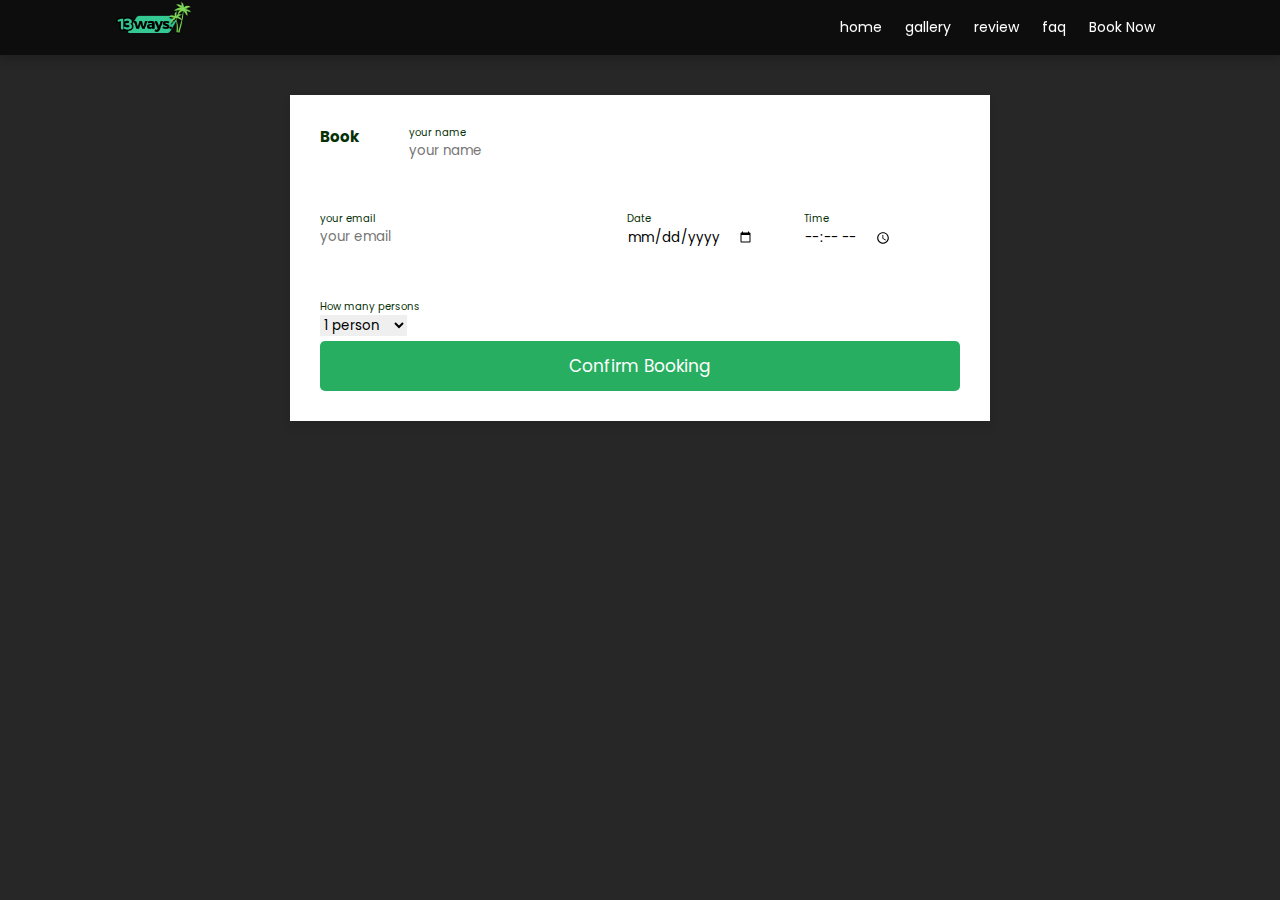
<file: Web Design Group Assignment/booking details.html>
<!DOCTYPE html>
<html lang="en">
<head>
    <meta charset="UTF-8">
    <title>Booking</title>
    <!-- custom css file link  -->
    <link rel="stylesheet" href="style-payment.css">
    <!--fonts link-->
    <link rel="stylesheet" href="https://cdnjs.cloudflare.com/ajax/libs/font-awesome/6.4.2/css/all.min.css">

</head>
<body>
    <!--header-->
    <header class="header">

        <a href ="index.html" class="logo">
          <img src="logo_bg_cropped.png" alt="Logo" style="width: 80px;">
        </a>
  
        <nav class="navbar">
          <a href="index.html">home</a>
          <a href="#gallery">gallery</a>
          <a href="#review">review</a>
          <a href="#faq">faq</a>
          <a href="#booking" class="btn">Book Now</a>
        </nav>
      
        <div id="menu-btn" class="fas fa-bars"></div>
  
    </header>
    <!--end header-->

    <div class="container">
        <form action="">
            <div class="row">
                <h2 class="title">Book</h2>
                <div class="inputBox">
                    <p>your name</p>
                    <input type="text" placeholder="your name">
                </div>
                <div class="inputBox">
                    <p>your email</p>
                    <input type="email" placeholder="your email">
                </div>
                <div class="inputBox">
                    <p>Date</p>
                    <input type="date">
                </div>
                <div class="inputBox">
                    <p>Time</p>
                    <input type="time">
                </div>
                <div class="inputBox">
                    <p>How many persons</p>
                    <select name="select" id="#">
                        <option value="1">1 person</option>
                        <option value="2">2 persons</option>
                        <option value="3">3 persons</option>
                        <option value="4">4 persons</option>
                        <option value="5">5 persons</option>
                    </select>
                </div>
            </div>
            <input type="submit" value="Confirm Booking" class="submit-btn">
        </form>

    </div>
    <script src="script.js"></script>
</body>
</html>
</file>
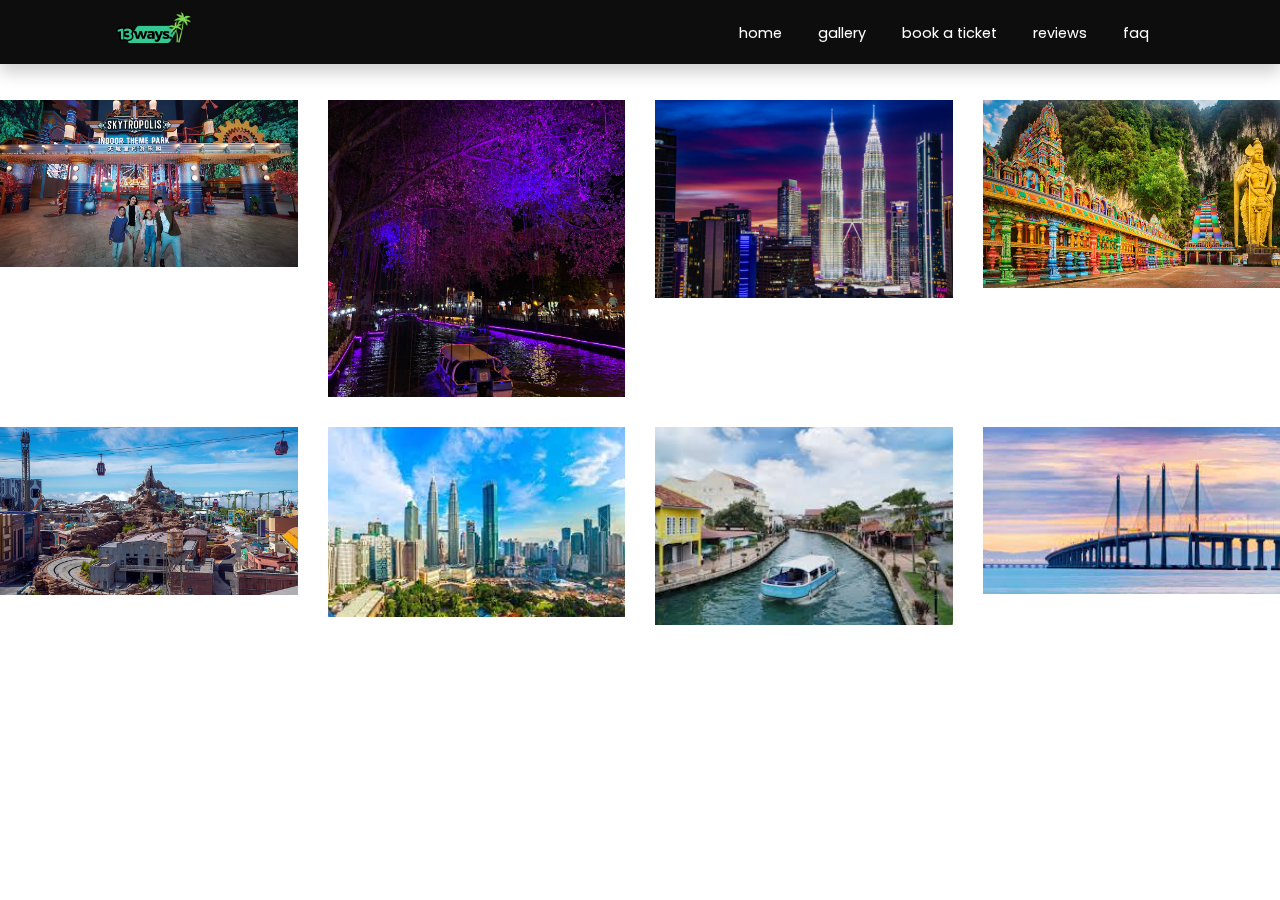
<file: Web Design Group Assignment/gallery.html>
<!DOCTYPE html>
<html>
<head>
    <meta name="viewport" content="width=device-width, initial-scale=1.0">
    <title>Image Gallery</title>
    <link rel="stylesheet" href="style-gallery.css">
</head>
<body>
    <header class="header">

        <a href ="index.html" class="logo">
            <img src="logo_bg_cropped.png" alt="Logo" style="width: 80px;">
        </a>

        <nav class="navbar">
            <a href="index.html">home</a>
            <a href="gallery.html">gallery</a>
            <a href="#availability">book a ticket</a>
            <a href="#review">reviews</a>
            <a href="#faq">faq</a>
        </nav>
    </header>
    <div class="full-img"id="fullImgBox">
        <img src="backgroundimg.jpg"id="fullImg">
        <span onclick="closeFullImg()">X</span>
    </div>
    <div class="img-gallery">
        <img src="genting2.jpeg" onclick="openFullImg(this.src)">
        <img src="night_melaka_river.jpg" onclick="openFullImg(this.src)">
        <img src="night_kltour3.jpg" onclick="openFullImg(this.src)">
        <img src="batucave.jpg" onclick="openFullImg(this.src)">
        <img src="genting7.jpeg" onclick="openFullImg(this.src)">
        <img src="kl2.jpg" onclick="openFullImg(this.src)">
        <img src="melaka_river.jpg" onclick="openFullImg(this.src)">
        <img src="penang1.jpg" onclick="openFullImg(this.src)">
    </div>
    
    <script>

        var fullImgBox = document.getElementById("fullImgBox");
        var fullImgBox = document.getElementById("fullImg");

        function openFullImg(pic){
        fullImgBox.style.display = "flex";
        fullImg.src = pic;
        }


        function closeFullImg(){
        fullImgBox.style.display = "none";
        }
    </script>
</body>
</html>
</file>
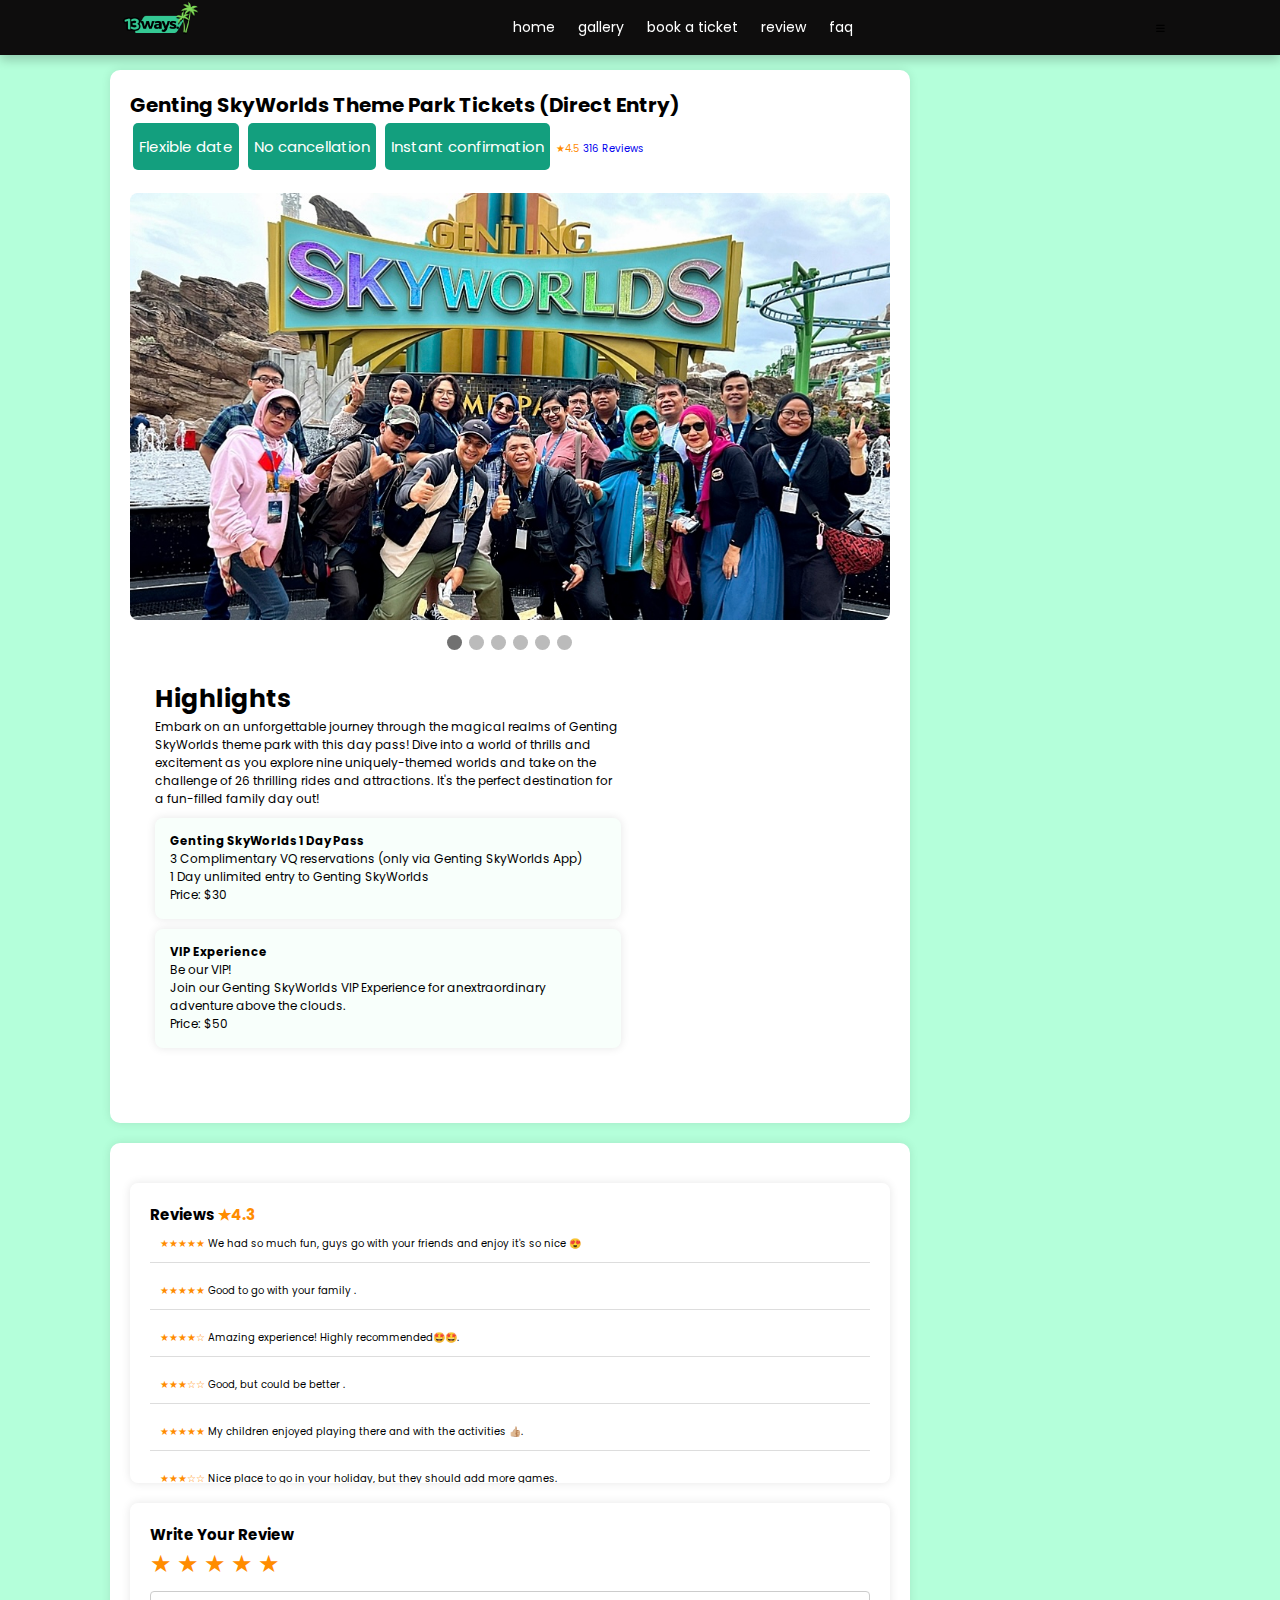
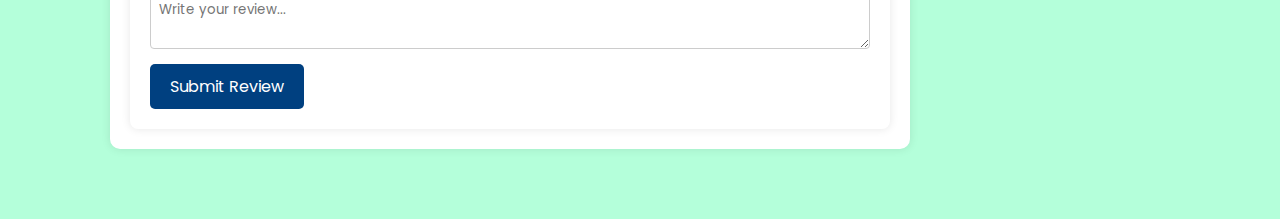
<file: Web Design Group Assignment/genting_page.html>
<!DOCTYPE html>
<html lang="en">
    <head>
        <meta charset="UTF-8">
        <meta name="viewport" content="width=device-width, initial-scale=1.0">
        <title>Genting SkyWorlds - Book A Ticket</title>

        <!-- custom css file link  -->
        <link rel="stylesheet" href="style-destinations.css">
        <!-- icons -->
        <link href='https://unpkg.com/boxicons@2.1.4/css/boxicons.min.css' rel='stylesheet'>
        <!-- fonts -->
        <link rel="stylesheet" href="https://cdnjs.cloudflare.com/ajax/libs/font-awesome/6.4.2/css/all.min.css">
    </head>

    <body>
        <header class="header">

            <a href ="index.html" class="logo">
                <img src="logo_bg_cropped.png" alt="Logo" style="width: 80px;">
            </a>
    
            <nav class="navbar">
                <a href="index.html">home</a>
                <a href="gallery.html">gallery</a>
                <a href="#activity-container">book a ticket</a>
                <a href="#review">review</a>
                <a href="#faq">faq</a>
            </nav>
            <div id="menu-btn" class="fas fa-bars"></div>
        </header>

        <section>
            <h1>Genting SkyWorlds Theme Park Tickets (Direct Entry)</h1>
                <button class="info-btn">Flexible date</button>
                <button class="info-btn">No cancellation</button>
                <button class="info-btn">Instant confirmation</button>
                <span class="stars">★4.5</span>
                <a href="#reviews">316 Reviews</a>

            <div class="slideshow-container">
                <div class="mySlides">
                    <img class="slideshow-image" src="genting_skyworld2.jpeg" alt="Slide 1">
                </div>

                <div class="mySlides">
                    <img class="slideshow-image" src="genting3.jpeg" alt="Slide 2">
                </div>
                <div class="mySlides">
                    <img class="slideshow-image" src="genting4.jpeg" alt="Slide 1">
                </div>

                <div class="mySlides">
                    <img class="slideshow-image" src="genting7.jpeg" alt="Slide 1">
                </div>

                <div class="mySlides">
                    <img class="slideshow-image" src="genting8.jpeg" alt="Slide 2">
                </div>
                <div class="mySlides">
                    <img class="slideshow-image" src="genting_skyworld.jpeg" alt="Slide 1">
                </div>


                <div class="dot-container">
                    <span class="dot"></span>
                    <span class="dot"></span>
                    <span class="dot"></span>
                    <span class="dot"></span>
                    <span class="dot"></span>
                    <span class="dot"></span>
                </div>
            </div>        

            <div class="activity-container">
                <div class="activity-details">
                    <h2>Highlights</h2>
                    <p>Embark on an unforgettable journey through the magical realms of Genting SkyWorlds theme park with this day pass! Dive into a world of thrills and excitement as you explore nine uniquely-themed worlds and take on the challenge of 26 thrilling rides and attractions. It's the perfect destination for a fun-filled family day out!
                        <div class="bottom-up">
                        </div>
                    </p>

                        <div class="plans">
                            <div class="plan" onclick="selectPlan('Basic Plan', 30)">
                                <h3>Genting SkyWorlds 1 Day Pass</h3>
                                <p>3 Complimentary VQ reservations (only via Genting SkyWorlds App)</p>

                            <p> 1 Day unlimited entry to Genting SkyWorlds</p>
                                <p>Price: $30</p>
                            </div>

                            <div class="plan" onclick="selectPlan('Premium Plan', 50)">
                                <h3>VIP Experience</h3>
                                <p>Be our VIP!</p>
                                <p>Join our Genting SkyWorlds VIP Experience for anextraordinary adventure above the clouds.</p>
                                <p>Price: $50</p>
                            </div>
                        </div>
                </div>

                <div id="selected-plan-info" style="display: none;">
                    <div class="quantity-section">
                        <h2>Quantity</h2>
                        <label for="participants">Participants:</label>
                        <input type="number" id="participants" name="participants" value="1" min="1">
                    </div>

                    <button class="select-button" onclick="showCheckoutPage()">Select</button>
                </div>

                <div id="checkout-page" style="display: none;">
                    <h2>Checkout Page</h2>

                    <div>
                        <p>Selected Plan: <span id="selected-plan">[Selected Plan]</span></p>
                        <p>Participants: <span id="participants-quantity">0</span></p>
                        <p>Total Amount: $<span id="total-amount">0.00</span></p>
                    </div>

                    <div class="checkout-container">
                        <button class="checkout-button" onclick="editBooking()">Edit Booking</button>
                        <button class="checkout-button" onclick="proceedToPayment()">Proceed to Payment</button>
                    </div>
                </div>
        </section>

        <section>
            <div class="reviews-section" id="reviews">
                <h2>Reviews  <span class="stars">★4.3</span></h2>
                <div class="review">
                    <p><span class="stars">★★★★★</span> We had so much fun, guys go with your friends and enjoy it's so nice 😍</p>
                </div>
                <div class="review">
                    <p><span class="stars">★★★★★</span> Good to go with your family .</p>
                </div>

                <div class="review">
                    <p><span class="stars">★★★★☆</span> Amazing experience! Highly recommended🤩🤩.</p>
                </div>
                <div class="review">
                    <p><span class="stars">★★★☆☆</span> Good, but could be better .</p>
                </div>
                <div class="review">
                    <p><span class="stars">★★★★★</span> My children enjoyed playing there and with the activities 👍🏼.</p>
                </div>
                <div class="review">
                    <p><span class="stars">★★★☆☆</span> Nice place to go in your holiday, but they should add more games.</p>
                </div>            
                <div class="expand-button" onclick="toggleReviews()">See More Reviews</div>
            </div>
            
            <div class="write-review-section">
                <h2>Write Your Review</h2>
                <div class="stars-container">
                    <div class="star" onclick="rateStar(1)">&#9733;</div>
                    <div class="star" onclick="rateStar(2)">&#9733;</div>
                    <div class="star" onclick="rateStar(3)">&#9733;</div>
                    <div class="star" onclick="rateStar(4)">&#9733;</div>
                    <div class="star" onclick="rateStar(5)">&#9733;</div>
                </div>
                <textarea id="review-text" placeholder="Write your review..."></textarea>
                <button id="submit-review" onclick="submitReview()">Submit Review</button>
            </div>
        </section>
<script src="script-genting.js"></script>
<body>
</html>
</file>
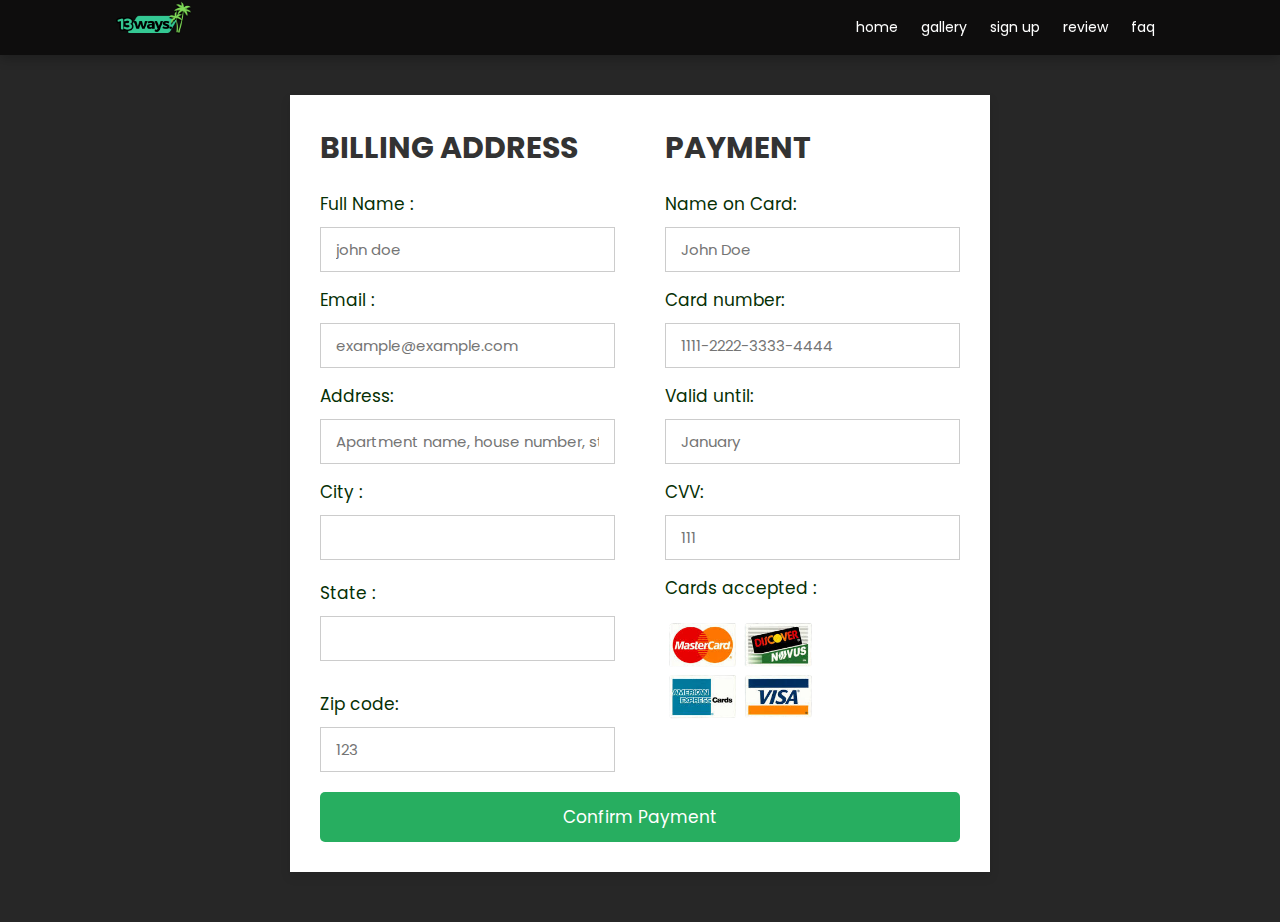
<file: Web Design Group Assignment/payment.html>
<!DOCTYPE html>
<html lang="en">
<head>
    <meta charset="UTF-8">
    <meta name="viewport" content="width=device-width, initial-scale=1.0">
    
    <!-- custom css file link  -->
    <link rel="stylesheet" href="style-payment.css">
    <!--fonts link-->
    <link rel="stylesheet" href="https://cdnjs.cloudflare.com/ajax/libs/font-awesome/6.4.2/css/all.min.css">

</head>
<body>
    <!--header-->
    <header class="header">

        <a href ="index.html" class="logo">
          <img src="logo_bg_cropped.png" alt="Logo" style="width: 80px;">
        </a>
  
        <nav class="navbar">
          <a href="index.html">home</a>
          <a href="#gallery">gallery</a>
          <a href="#signup">sign up</a>
          <a href="#review">review</a>
          <a href="#faq">faq</a>
        </nav>
        
      </header>
    <!--end header-->

    <div class="container">

        <form action="">

            <div class="row">

                <div class="col">

                    <h3 class="title">Billing Address</h3>
                    <div class="inputBox">
                        <span>Full Name :</span>
                        <input type="text" placeholder="john doe ">
                    </div>
                    <div class="inputBox">
                        <span>Email :</span>
                        <input type="text" placeholder="example@example.com ">
                    </div>
                    <div class="inputBox">
                        <span>Address:</span>
                        <input type="text" placeholder="Apartment name, house number, street - locality">
                    </div>
                    <div class="inputBox">
                        <span>City :</span>
                        <input type="text">
                    </div>
                    <div class="flex">
                        <div class="inputBox">
                            <span>State :</span>
                            <input type="text">
                        </div>
                    </div>
                    <div class="inputBox">
                        <span>Zip code:</span>
                        <input type="number" placeholder="123">
                    </div>
                </div>

                <div class="col">
                    
                    <h3 class="title">Payment</h3>
                    <div class="inputBox">
                        <span>Name on Card: </span>
                        <input type="email" placeholder="John Doe">
                    </div>
                    <div class="inputBox">
                        <span>Card number: </span>
                        <input type="number" placeholder="1111-2222-3333-4444">
                    </div>
                    <div class="inputBox">
                        <span>Valid until: </span>
                        <input type="text" placeholder="January">
                    </div>
                    <div class="inputBox">
                        <span>CVV: </span>
                        <input type="number" placeholder="111">
                    </div>
                    <div class="inputBox">
                        <span>Cards accepted :</span>
                    </div>
                        <img src="cards_accepted.png" width="150px">
                </div>
            </div>

            <input type="submit" value="Confirm Payment" class="submit-btn">
        </form>
    </div>
    
    <script src="script.js"></script>

</body>
</html>
</file>
<file: Web Design Group Assignment/style-payment.css>
@import url('https://fonts.googleapis.com/css2?family=Poppins:wght@100;300;400;500;600&display=swap');

:root{
    --light-blue:  rgb(66, 231, 204);
    --dark-blue: rgb(4, 16, 56);
    --dark-green: rgb(6, 48, 5);
    --light-green: rgb(51, 184, 10);
    --black: #0e0d0d;
    --white: #fff;

    --box-shadow: 0 .5rem 1rem rgba(0, 0, 0, 0.2);
}

*{
  font-family: 'Poppins', sans-serif;
  margin:0; padding:0;
  box-sizing: border-box;
  scroll-behavior: smooth;
  text-decoration: none;
  outline: none; border:none;
  transition: all .2s linear;
}

.logo{
    padding: 0; margin: 0;
    max-height: fit-content;

}
.header{
    position: fixed;
    top: 0; left: 0; right: 0;
    z-index: 1000;
    background: var(--black);
    box-shadow: var(--box-shadow);
    display: flex;
    align-items: center;
    justify-content: space-between;
    padding: 2rem 9%;
    height: 55px;
}

html{
  font-size: 62.5%;
  overflow-x: hidden;
  scroll-padding-top: 9rem;
  scroll-behavior: smooth;
}

.header .navbar a{
    font-size: 1.4rem;
    color: var(--white);
    margin: 0 1rem;
}

.header .navbar a:hover{
    color: var(--light-green);
}

.header .navbar .btn{
    margin-top: 0;
    color: var(--white);
}

.header .navbar .btn:hover{
    color: var(--white);
}

#menu-btn{
  display: none;
  font-size: 2.5rem;
  margin-left: 1.7rem;
  cursor: pointer;
  color: var(--light-green);
}

body{
    color: var(--dark-green);
    background: rgb(39, 39, 39); 
    padding-top: 55px;                                                                                                                                                                                                       
}

.container{
  display: flex;
  justify-content: center;
  align-items: center;
  min-height: calc(100vh-55px);
}

.container form{
  margin-top: 4rem;
  margin-bottom: 5rem;
  padding:3rem;
  width:700px;
  background: #fff;
  box-shadow: 0 5px 10px rgba(0,0,0,.1);
}

.container form .row{
  display: flex;
  flex-wrap: wrap;
  gap:5rem;
}

.container form .row .col{
  flex:1 1 250px;
}

.container form .row .col .title{
  font-size: 3rem;
  color:#333;
  padding-bottom: 5px;
  text-transform: uppercase;
}

.container form .row .col .inputBox{
  margin:15px 0;
}

.container form .row .col .inputBox span{
  margin-bottom: 10px;
  display: block;
  font-size: 1.7rem;
}

.container form .row .col .inputBox input{
  width: 100%;
  border:1px solid #ccc;
  padding:10px 15px;
  font-size: 15px;
  text-transform: none;
}

.container form .row .col .inputBox input:focus{
  border:1px solid #000;
}

.container form .row .col .flex{
  display: flex;
  gap:15px;
}

.container form .row .col .flex .inputBox{
  margin-top: 5px;
}

.container form .row .col .inputBox img{
  height: 34px;
  margin-top: 5px;
  filter: drop-shadow(0 0 1px #000);
}

.container form .submit-btn{
  width: 100%;
  padding:12px;
  border-radius: .5rem;
  font-size: 17px;
  background: #27ae60;
  color:#fff;
  margin-top: 5px;
  cursor: pointer;
}

.container form .submit-btn:hover{
  background: #2ecc71;
}
</file>
<file: Web Design Group Assignment/style-gallery.css>
@import url('https://fonts.googleapis.com/css2?family=Poppins:ital,wght@0,100;0,200;0,300;0,400;0,500;0,600;1,700&display=swap');

:root{
    --light-blue:  rgb(66, 231, 204);
    --dark-blue: rgb(4, 16, 56);
    --dark-green: rgb(6, 48, 5);
    --light-green: rgb(180, 255, 218);
    --green: rgb(51, 184, 10);
    --black: #0e0d0d;
    --white: #fff;
    --aqua: rgb(0, 252, 176);
    --dark-aqua: rgb(69, 103, 12);
    --grey: rgb(62, 71, 71);

    --box-shadow: 0 .5rem 1rem rgba(0, 0, 0, 0.2);
}

*{
    font-family: 'Poppins', sans-serif;
    padding: 0; margin: 0;
    box-sizing: border-box;
    outline: none; border: none;
    scroll-behavior: smooth;
    text-decoration: none !important;
    transition: .2s linear;
    list-style: none;
}

.logo{
    padding: 0; 
    margin-top: .75rem;
    max-height: fit-content;

}
.header{
    position: fixed;
    top: 0; left: 0; right: 0;
    z-index: 1000;
    background: var(--black);
    box-shadow: var(--box-shadow);
    display: flex;
    align-items: center;
    justify-content: space-between;
    padding: 2rem 9%;
    height: 55px;
}

html::-webkit-scrollbar{
    width: .7rem;
}

html::-webkit-scrollbar{
    background: gray;
}

html::-webkit-scrollbar-thumb{
    background: var(--black);
    border-radius: .5rem;
}

.header .navbar a{
    font-size: .9rem;
    color: var(--white);
    margin: 0 1rem;
}

.header .navbar a:hover{
    color: var(--light-green);
}

.img-gallery{
    width: 80;
    margin: 100px auto 50px;
    display: grid;
    grid-template-columns: repeat(auto-fit, minmax(250px, 1fr));
    grid-gap: 30px;
}
.img-gallery img{
    width: 100%;
    cursor: pointer;
}

.img-gallery  img:hover{
    transform: scale(0.8) rotate(-15deg);
    border-radius: 20px;
    box-shadow: 0 32px 75px rgba(68,77px,136, 0.2);
}

.full-img{
    width: 100%;
    height: 100vh;
    background: rgba(0,0,0,0.9);
    position: fixed;
    top: 0;
    left: 0;
    display: none;
    align-items: center;
    justify-content: center;
    z-index: 100;
}
.full-img img{
    width: 90%;
    max-width: 500px;
}
.full-img span{
    position: absolute;
    top: 5%;
    right:5%;
    font-size: 30px;
    color: #fff;
    cursor: pointer;
}
</file>
<file: Web Design Group Assignment/style-destinations.css>
@import url('https://fonts.googleapis.com/css2?family=Poppins:ital,wght@0,100;0,200;0,300;0,400;0,500;0,600;1,700&display=swap');

:root{
    --light-blue:  rgb(66, 231, 204);
    --dark-blue: rgb(4, 16, 56);
    --dark-green: rgb(6, 48, 5);
    --light-green: rgb(180, 255, 218);
    --green: rgb(51, 184, 10);
    --black: #0e0d0d;
    --white: #fff;
    --aqua: rgb(0, 252, 176);
    --dark-aqua: rgb(69, 103, 12);
    --grey: rgb(62, 71, 71);

    --box-shadow: 0 .5rem 1rem rgba(0, 0, 0, 0.2);
}

*{
    font-family: 'Poppins', sans-serif;
    padding: 0; margin: 0;
    box-sizing: border-box;
    outline: none; border: none;
    scroll-behavior: smooth;
    text-decoration: none;
    transition: .2s linear;
    list-style: none;
}

.logo{
    padding: 0; margin: .7rem;
    max-height: fit-content;
}

.header{
    position: fixed;
    top: 0; left: 0; right: 0;
    z-index: 1000;
    background: var(--black);
    box-shadow: var(--box-shadow);
    display: flex;
    align-items: center;
    justify-content: space-between;
    padding: 2rem 9%;
    height: 55px;
}

html{
    font-size: 62.5%;
    overflow-x: hidden;
    scroll-padding-top: 9rem;
    scroll-behavior: smooth;
}

.header .navbar a{
    font-size: 1.4rem;
    color: var(--white);
    margin: 0 1rem;
}

.header .navbar a:hover{
    color: var(--green);
}

.header .navbar .btn{
    margin-top: 0;
    color: var(--white);
}

.header .navbar .btn:hover{
    color: var(--white);
}

.btn{
    display: inline-block;
    margin-top: .5rem;
    margin-bottom: .5rem;
    padding: .7rem;
    background: var(--light-green);
    border-radius: 0.5rem;
    color: var(--white);
    font-size: 1rem;
    cursor: pointer;
}

html::-webkit-scrollbar{
    width: .7rem;
}

html::-webkit-scrollbar{
    background: transparent;
}

html::-webkit-scrollbar-thumb{
    background: var(--dark-green);
    border-radius: .5rem;
}

section {
    background-color: #fff;
    border-radius: 10px;
    padding: 20px;
    box-shadow: 0 0 10px rgba(0, 0, 0, 0.1);
    width: 80%;
    max-width: 800px;
    margin: 20px;
}

section h1{
    font-size: 2rem;
}

section h1 span{
    font-size: 2rem;
    align-items: end;
}

.slideshow-container {
    max-width: 100%;
    position: relative;
    margin-top: 20px;
}

.mySlides {
    display: none;
    width: 100%;
}

.slideshow-image {
    width: 100%;
    border-radius: 8px;
}

.dot-container {
    text-align: center;
    margin-top: 10px;
}

.dot {
    height: 15px;
    width: 15px;
    margin: 0 2px;
    background-color: #bbb;
    border-radius: 50%;
    display: inline-block;
    transition: background-color 0.6s ease;
    cursor: pointer;
}

.dot.active {
    background-color: #717171;
}

.info-btn {
    background-color: #139f7e; 
    color: white;
    padding: 12px 6px;
    text-align: center;
    text-decoration: none;
    display: inline-block;
    font-size: 15px;
    margin: 3px;
    cursor: pointer;
    border: none;
    border-radius: 5px;
}

.no-of-reviews {
    text-decoration: underline;
    font-size: 3rem;
}

body {
    padding: 5rem 7%;
    flex-direction: column;
    align-items: center;
    justify-content: center;
    background-color: var(--light-green);
}

.activity-container {
    display: flex;
    justify-content: space-between;
    align-items: center;
    flex-wrap: wrap;
    margin-bottom: 20px;
}

.activity-details {
    width: 68%;
    padding: 2.5rem;
    box-sizing: border-box;
}

.activity-details h2{
    font-size: 2.5rem;
    width: 100%;
}

.activity-details p{
    font-size: 1.2rem;
}

.plan {
    background-color: rgb(248, 255, 251);
    border-radius: 8px;
    padding: 15px;
    box-shadow: 0 0 10px rgba(0, 0, 0, 0.1);
    margin: 10px 0;
    cursor: pointer;
    transition: box-shadow 0.3s, transform 0.3s;
}

.plan:hover {
    box-shadow: 0 0 15px rgba(0, 0, 0, 0.2);
    transform: scale(1.02);
}

.quantity-section {
    background-color: #fff;
    border-radius: 8px;
    padding: 15px;
    box-shadow: 0 0 10px rgba(0, 0, 0, 0.1);
    margin-top: 20px;
}

label {
    margin-bottom: 5px;
    font-weight: bold;
}

input {
    width: calc(50% - 10px);
    padding: 8px;
    margin-bottom: 10px;
    border: 1px solid #ccc;
    border-radius: 4px;
}

.select-button, .checkout-button {
    background-color: #004080;
    color: #fff;
    border: none;
    padding: 10px 20px;
    font-size: 16px;
    cursor: pointer;
    border-radius: 5px;
    transition: background-color 0.3s;
}

.select-button:hover, .checkout-button:hover {
    background-color: #003366;
}

.reviews-section {
    margin-top: 20px;
    background-color: #fff;
    border-radius: 8px;
    padding: 20px;
    box-shadow: 0 0 10px rgba(0, 0, 0, 0.1);
}

.review {
    border-bottom: 1px solid #ddd;
    padding: 10px;
    margin-bottom: 10px;
}

.stars {
    color: DarkOrange;
}

.reviews-section {
    max-height: 300px;
    overflow: hidden;
    transition: max-height 0.5s ease-out;
}

.expand-button {
    cursor: pointer;
    color: #004080;
    text-decoration: underline;
    margin-top: 10px;
}

.write-review-section {
    margin-top: 20px;
    background-color: #fff;
    border-radius: 8px;
    padding: 20px;
    box-shadow: 0 0 10px rgba(0, 0, 0, 0.1);
}

.stars-container {
    display: flex;
    align-items: center;
    margin-bottom: 10px;
}

.star {
    color: DarkOrange;
    cursor: pointer;
    font-size: 24px;
    margin-right: 5px;
}

.star:hover, .star.active {
    color: #FFA500;
}

#review-text {
    width: 100%;
    box-sizing: border-box;
    margin-bottom: 10px;
    padding: 8px;
    border: 1px solid #ccc;
    border-radius: 4px;
}

#submit-review {
    background-color: #004080;
    color: #fff;
    border: none;
    padding: 10px 20px;
    font-size: 16px;
    cursor: pointer;
    border-radius: 5px;
    transition: background-color 0.3s;
}

#submit-review:hover {
    background-color: #003366;
}
</file>
